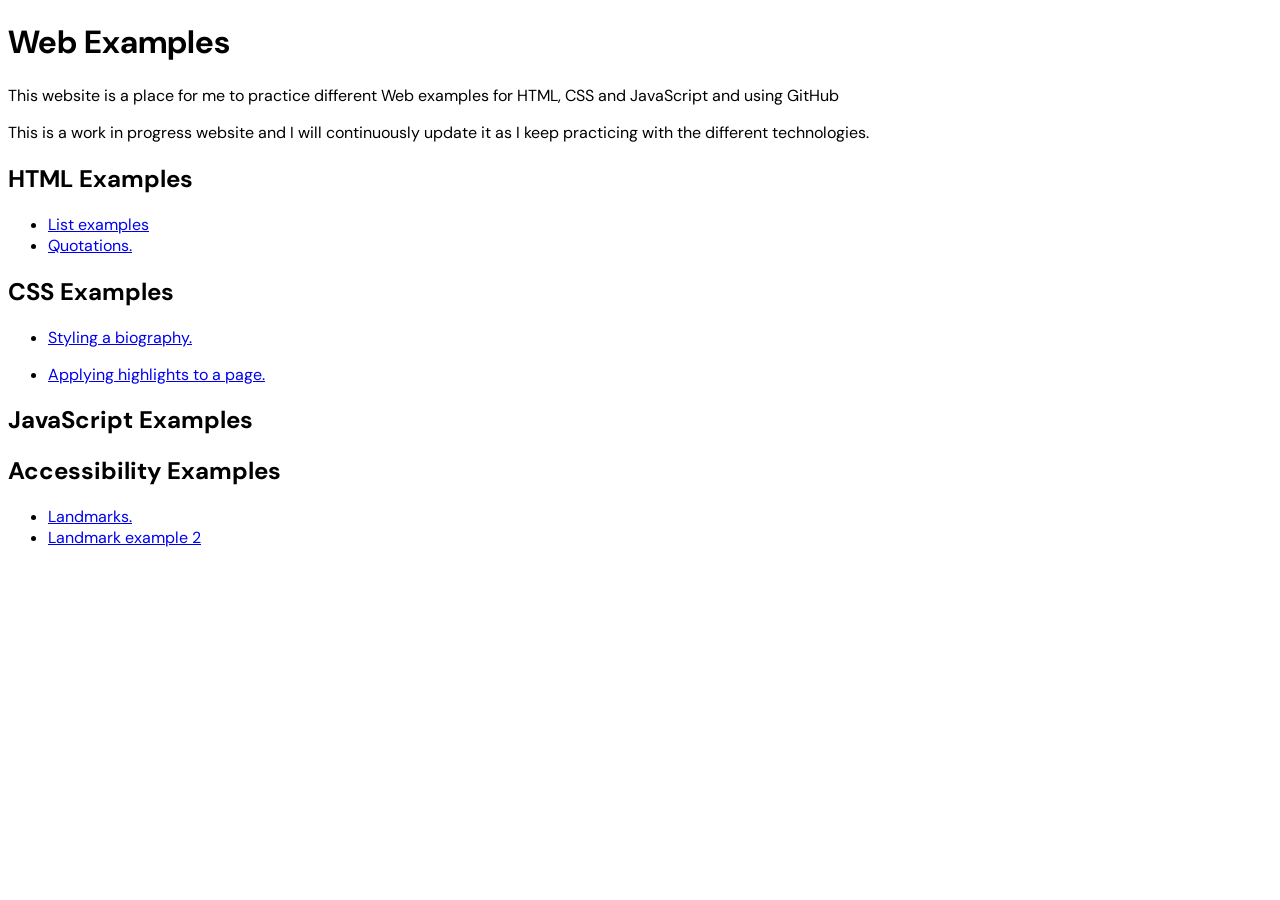
<file: index.html>
<!-- The doctype is a historical artifact that needs to be included for everything else to work
     correctly. <!doctype html> is the shortest string of characters that counts
     as a valid doctype, and it should be included at the top of all webpages. That
     is all you need to know.  -->
<!doctype html>

<!-- The <html> element. This element wraps all the content on the page. It is sometimes known as
     the root element.   -->
<html lang="en-US">

<!-- The <head> element. This element acts as a container for information about the page that isn't
     part of the content that users will see. This can include keywords and a page description to be 
     shown in the search results, CSS to style content, character set declarations, and more.  -->
   <head>

<!-- A <meta> element. This element represents metadata that describes the page. The "charset" attribute       
     specifies the character encoding your document will use. UTF-8 includes most characters from the vast
     majority of human written languages, which means the page will be able to display different languages
     successfully. There is no reason not to set this, and it can help avoid some problems later.  -->
      <meta charset="utf-8" />

<!-- The <title> element. This sets the title of the page, which is the title that appears in the 
     browser tab the page is loaded in. The page title is also used to describe the page when it is
     bookmarked.   -->
      <title>Web Examples</title>

     <link rel="preconnect" href=https://fonts.googleapis.com>
     <link rel="preconnect" href=https://fonts.gstatic.com crossorigin>
     <link href=https://fonts.googleapis.com/css2?family=DM+Sans:ital,opsz,wght@0,9..40,100..1000;1,9..40,100..1000&display=swap rel="stylesheet">
     <style>
         body {
            font-family: "DM Sans", sans-serif;
         }
     </style>
   </head>

<!-- The <body> element. This contains all the content that displays on the page, including text, images,
     videos, games, playable audio tracks and so on. -->
   <body>
      <h1>Web Examples</h1>
      <p>This website is a place for me to practice different Web examples for HTML, CSS and JavaScript and using GitHub</p>
      <p>This is a work in progress website and I will continuously update it as I keep practicing with the different technologies.</p> 
        
      <h2>HTML Examples</h2>
      <ul>
           <li> <a href="list-examples.html">List examples</a> </li>
           <li> <a href="quotes.html">Quotations.</a> </li>
      </ul>
       

      <h2>CSS Examples</h2>
        <ul>
             <li> <a href="biography.html">Styling a biography.</a> </li>
        </ul>
        <ul>
             <li> <a href="highlight.html">Applying highlights to a page.</a> </li>
        </ul>
   
      <h2>JavaScript Examples</h2> 

      <h2>Accessibility Examples</h2> 
         <ul>
             <li> <a href="landmark.html">Landmarks.</a> </li>
             <li> <a href="document-structure1.html">Landmark example 2</a> </li> 
        </ul>
   </body>
</html>
</file>
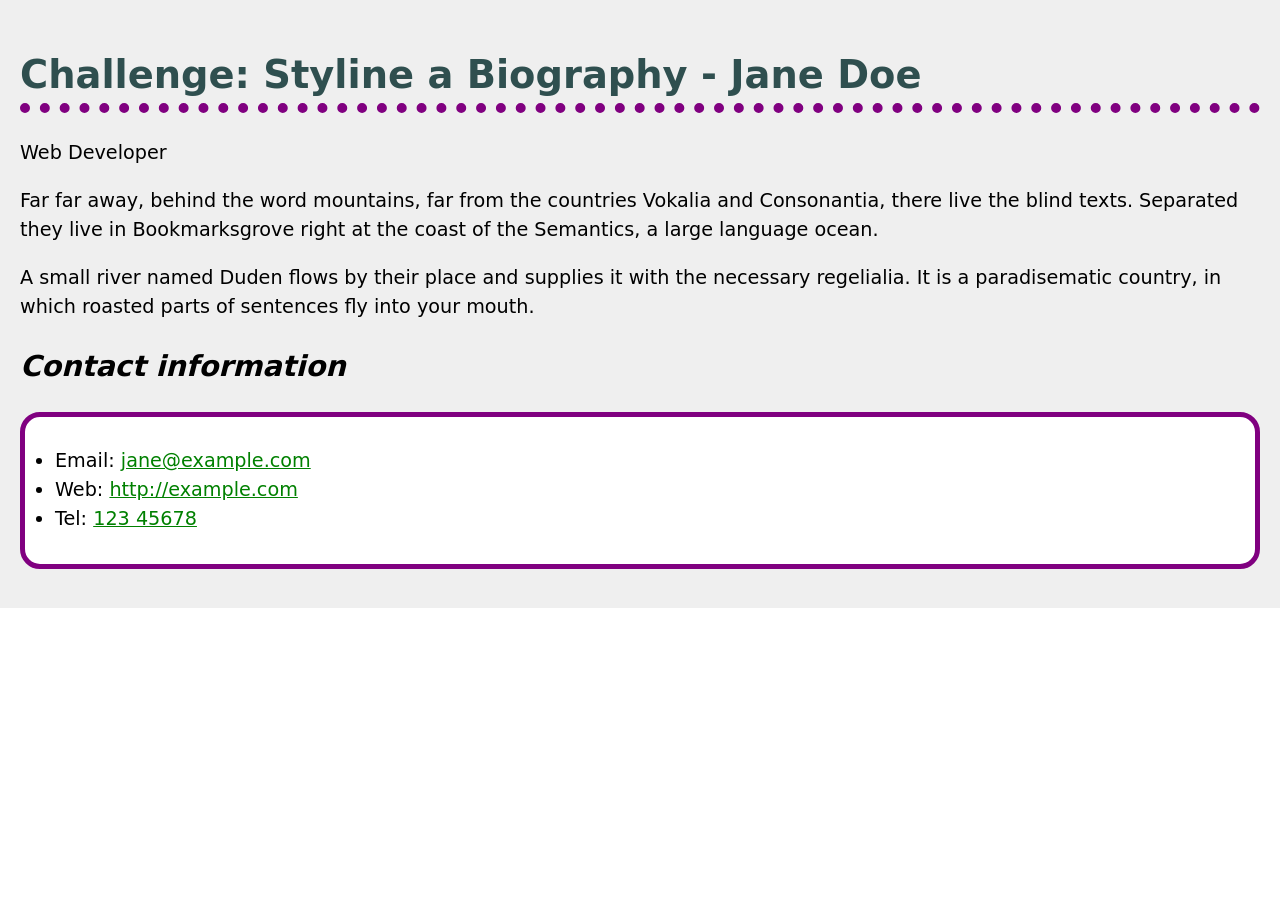
<file: biography.html>
<!doctype html>
<html lang="en-US">
   <head>
      <meta charset="utf-8" />
      <title>Challenge: Styling a Biography</title>

      <link rel="stylesheet" href="biography-styles.css" />
   </head>

   <body>
      <h1>Challenge: Styline a Biography - Jane Doe </h1>

      <div class="job-title">Web Developer</div>
      <p>
         Far far away, behind the word mountains, far from the countries Vokalia and
         Consonantia, there live the blind texts. Separated they live in Bookmarksgrove
         right at the coast of the Semantics, a large language ocean.
      </p>

      <p>
         A small river named Duden flows by their place and supplies it with the
         necessary regelialia. It is a paradisematic country, in which roasted parts of
         sentences fly into your mouth.
      </p>

      <h2>Contact information</h2>

      <ul>
         <li>Email: <a href="mailto:jane@example.com">jane@example.com</a></li>
         <li>Web: <a href="http://example.com">http://example.com</a></li>
         <li>Tel: <a href="tel:12345678">123 45678</a></li>
      </ul>  
     
   </body>
</html>
</file>
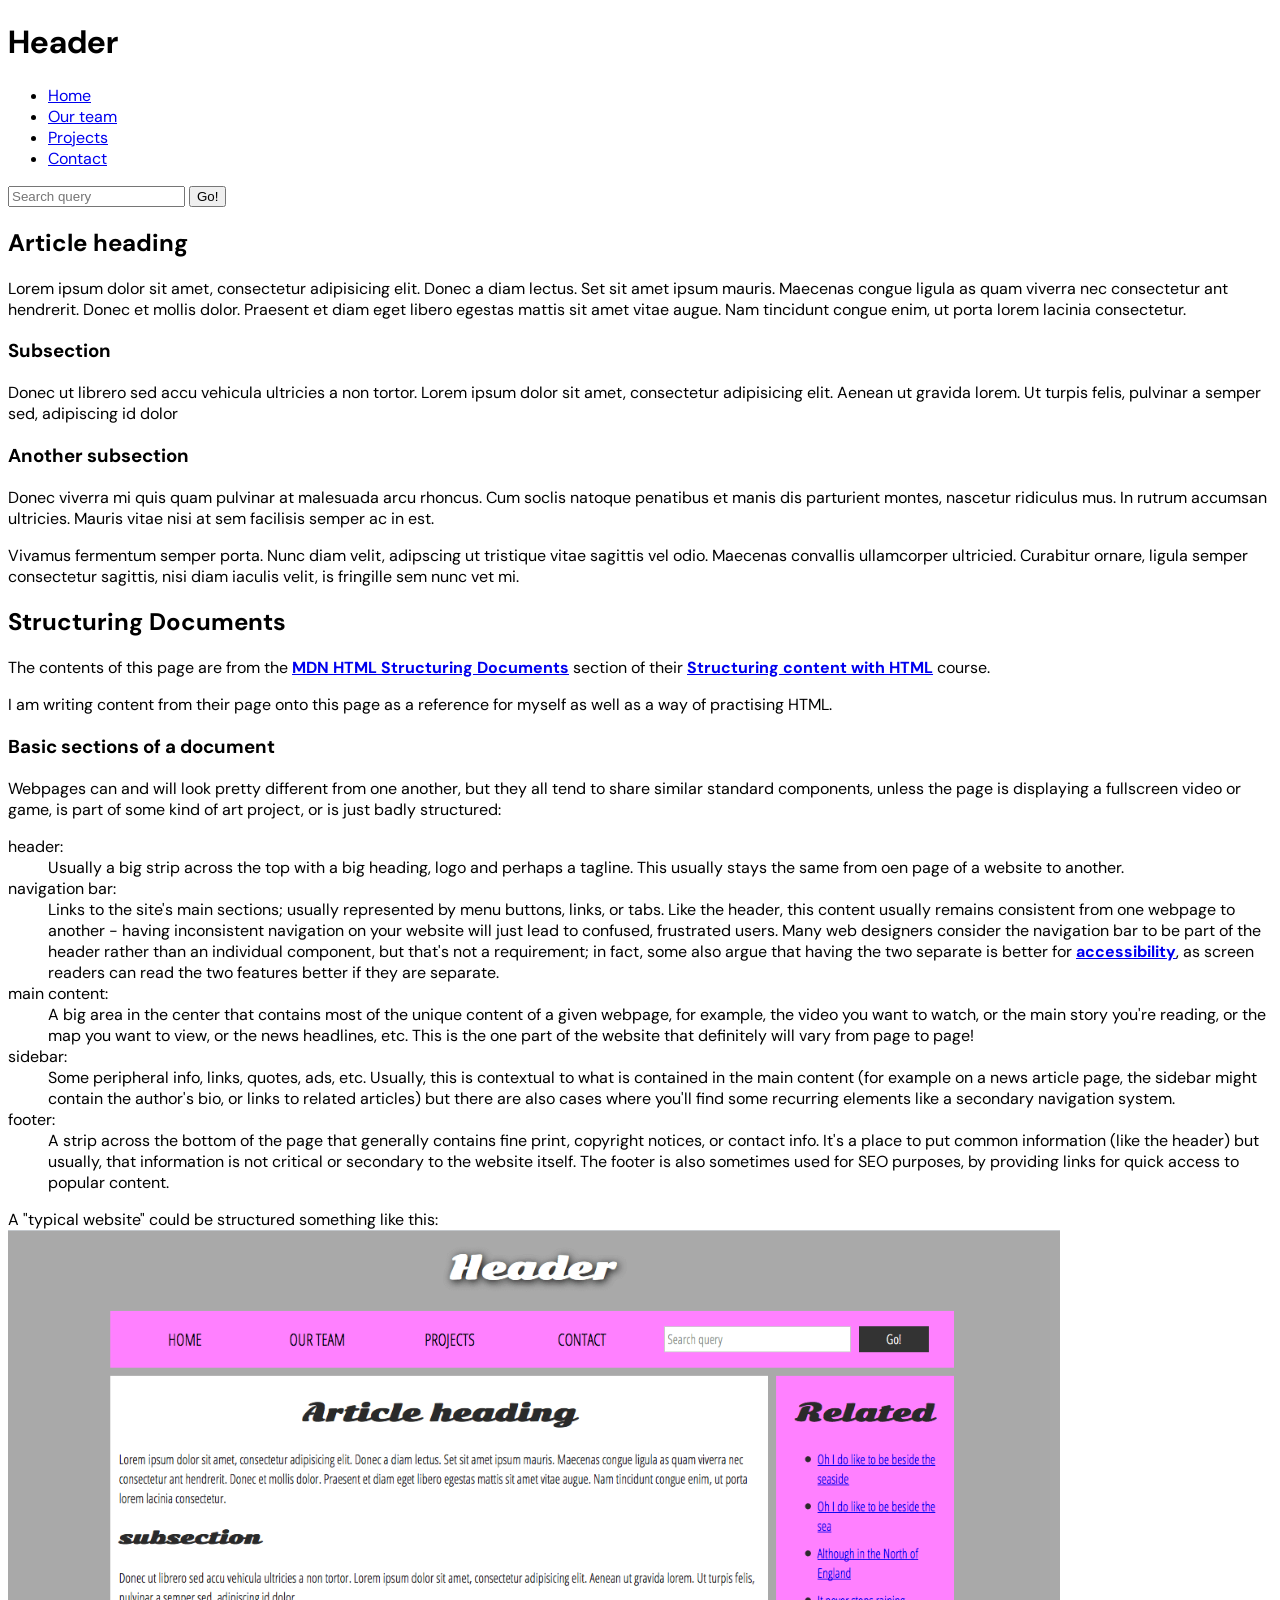
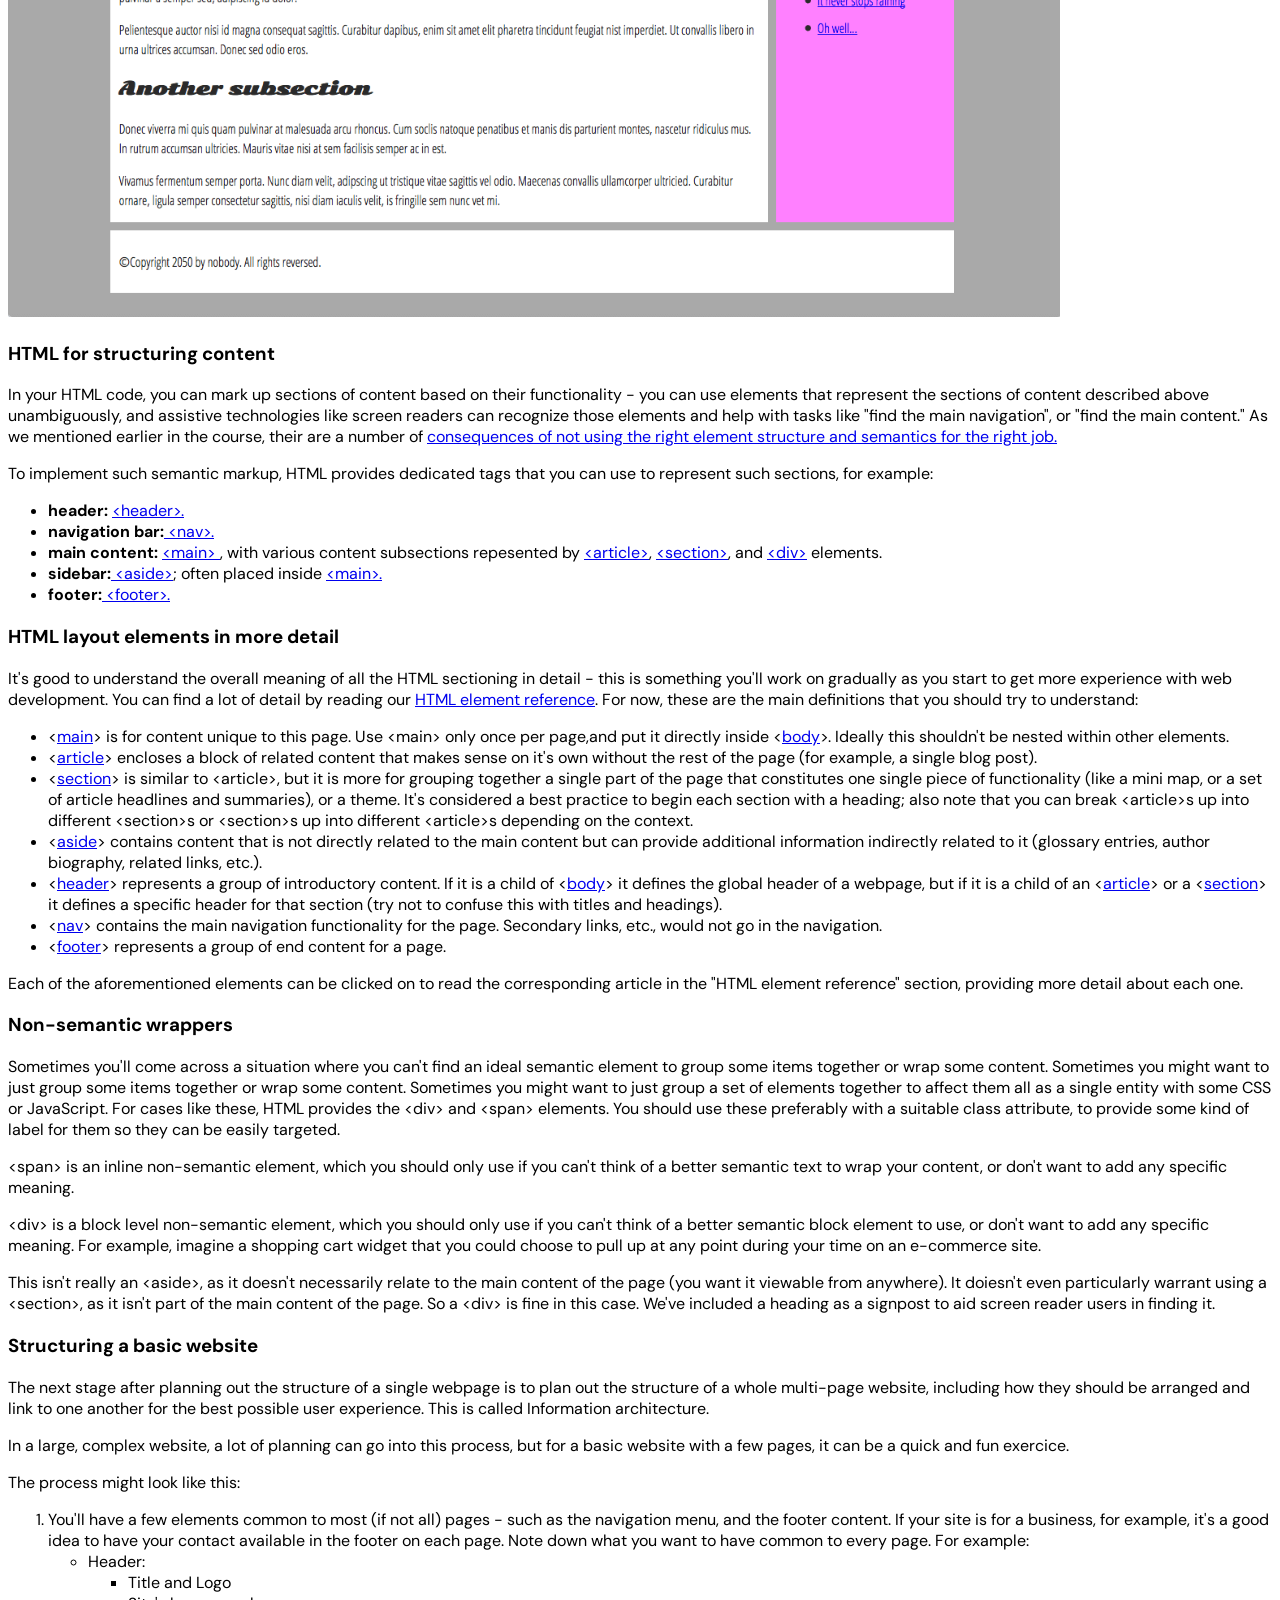
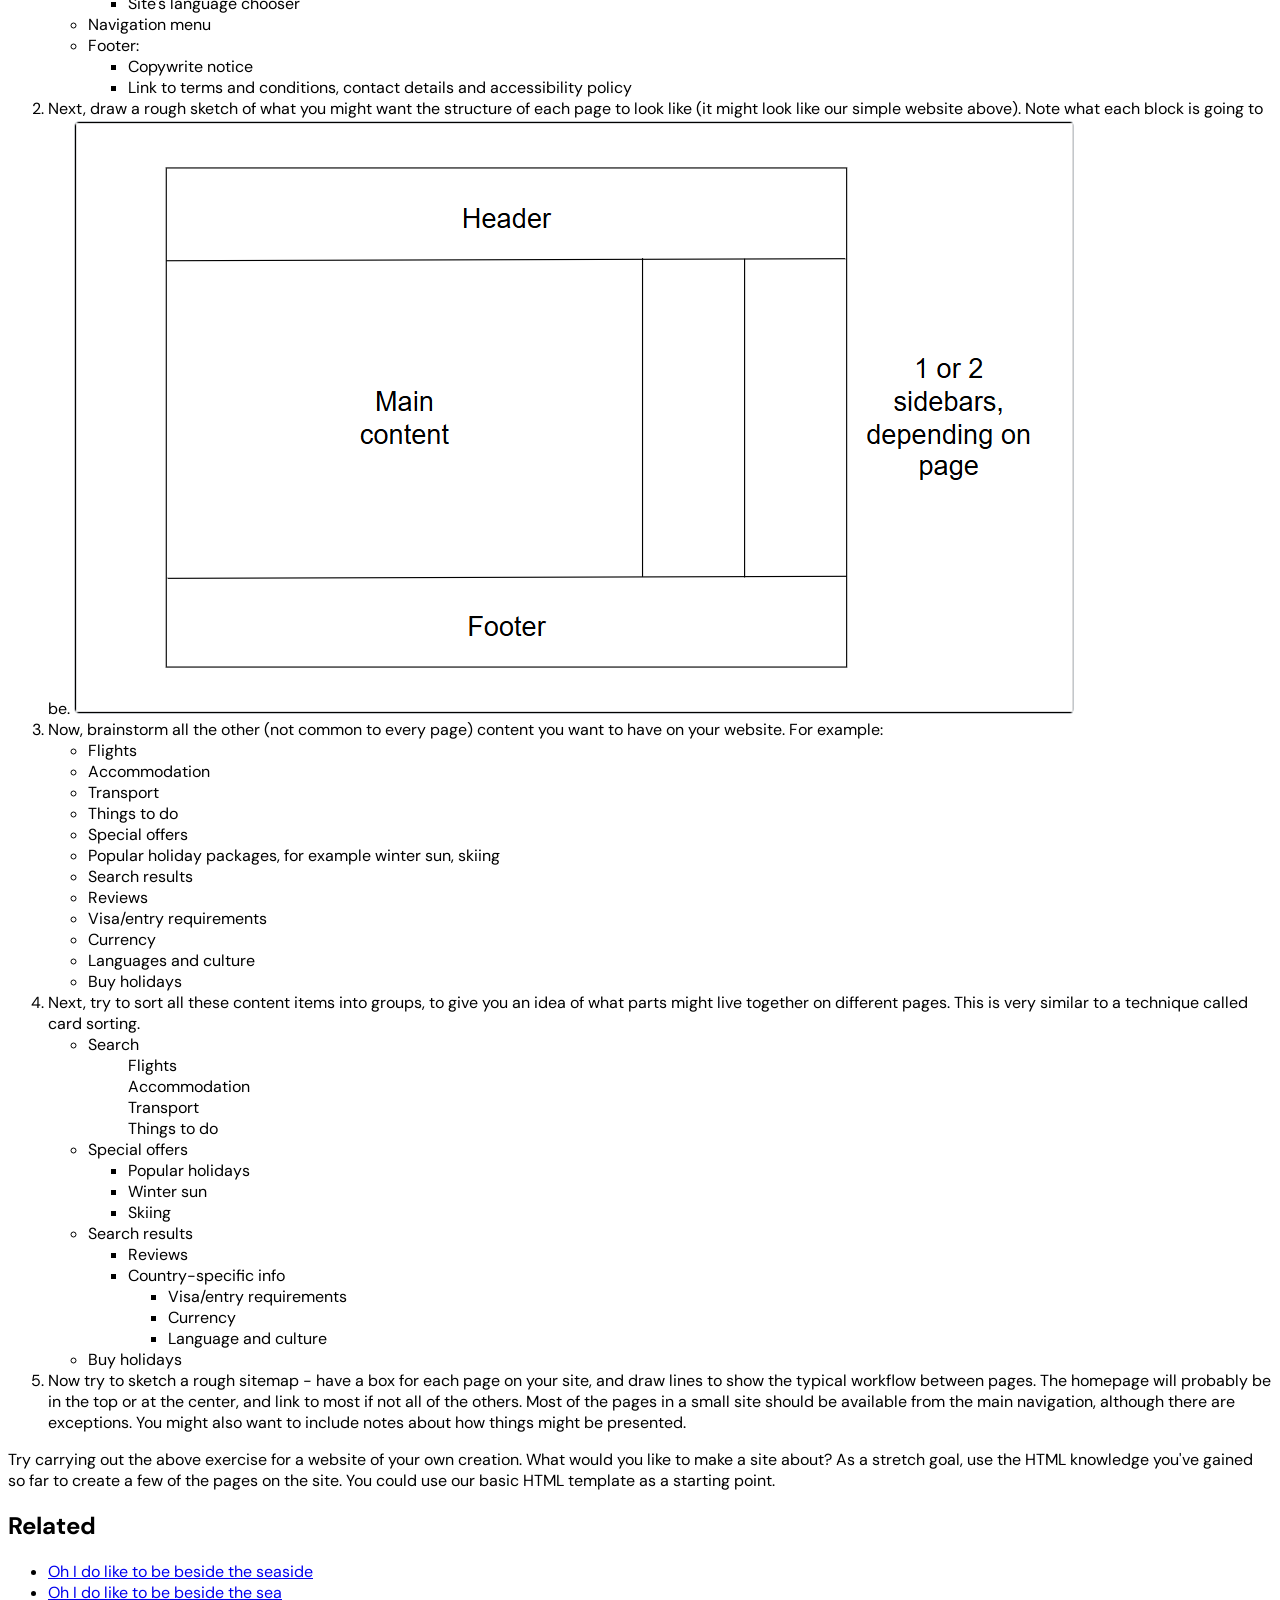
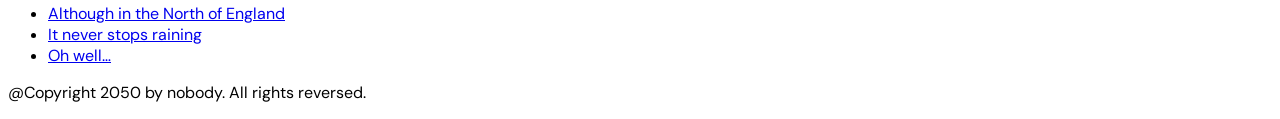
<file: document-structure1.html>
<!doctype html>
<html lang="en-US">
  <head>
    <meta charset="utf-8" />
    <meta name="viewport" content="width=device-width" />

    <title>Structuring Documents</title>

    <link rel="preconnect" href="https://fonts.googleapis.com">
    <link rel="preconnect" href="https://fonts.gstatic.com" crossorigin="">
    <link href="https://fonts.googleapis.com/css2?family=DM+Sans:ital,opsz,
      wght@0,9..40,100..1000;1,9..40,100..1000&amp;display=swap" rel="stylesheet">
    <style>
         body {
            font-family: "DM Sans", sans-serif;
         }
     </style>
  </head>

  <body>
    <!-- The main header used across all the pages of our website -->
       <header>
         <h1>Header</h1>
       </header> 

      <nav>
        <ul>
          <li><a href="#">Home</a></li>
          <li><a href="#">Our team</a></li>
          <li><a href="#">Projects</a></li>
          <li><a href="#">Contact</a></li>
        </ul>

        <!-- A Search form: another common non-linear way to navigate through a site. -->

        <form>
          <input type="search" name="q" placeholder="Search query" />
          <input type="submit" value="Go!" />
        </form>
      </nav>

      <!-- Our page's main content. -->

      <main>
        <!-- An article -->
        <article>
          <h2>Article heading</h2>

          <p>
            Lorem ipsum dolor sit amet, consectetur adipisicing elit. Donec a diam lectus.
            Set sit amet ipsum mauris. Maecenas congue ligula as quam viverra nec consectetur 
            ant hendrerit. Donec et mollis dolor. Praesent et diam eget libero egestas mattis sit amet 
            vitae augue. Nam tincidunt congue enim, ut porta lorem lacinia consectetur.
          </p>

          <section>
            <h3>Subsection</h3>
              <p>
                Donec ut librero sed accu vehicula ultricies a non tortor. Lorem
                ipsum dolor sit amet, consectetur adipisicing elit. Aenean ut gravida lorem.
                Ut turpis felis, pulvinar a semper sed, adipiscing id dolor
              </p>
          </section>
          <section>
            <h3>Another subsection</h3>
              <p>
                Donec viverra mi quis quam pulvinar at malesuada arcu rhoncus. Cum soclis natoque penatibus 
                et manis dis parturient montes, nascetur ridiculus mus. In rutrum accumsan ultricies. Mauris vitae
                nisi at sem facilisis semper ac in est.
              </p>

              <p>
                Vivamus fermentum semper porta. Nunc diam velit, adipscing ut tristique vitae sagittis vel odio.
                Maecenas convallis ullamcorper ultricied. Curabitur ornare, ligula semper consectetur sagittis,
                nisi diam iaculis velit, is fringille sem nunc vet mi.                
              </p>            
          </section>
        </article>

        <article>
          <h2>Structuring Documents</h2>

          <p>
            The contents of this page are from the <strong>
              <a href="https://developer.mozilla.org/en-US/docs/Learn_web_development/Core/Structuring_content/Structuring_documents">
              MDN HTML Structuring Documents</a></strong> section of their <strong>
              <a href="https://developer.mozilla.org/en-US/docs/Learn_web_development/Core/Structuring_content">Structuring content with HTML</a>
              </strong> course.
          </p>

          <p>
            I am writing content from their page onto this page as a reference for myself as well as a way of practising
            HTML.
          </p>

          <section>
            <h3>Basic sections of a document</h3>

            <p>
              Webpages can and will look pretty different from one another, but they all tend to share similar standard components, unless
              the page is displaying a fullscreen video or game, is part of some kind of art project, or is just badly structured:

              <dl>
                <dt>header:</dt>
                <dd>
                  Usually a big strip across the top with a big heading, logo and perhaps a tagline. 
                  This usually stays the same from oen page of a website to another. </dd>
                <dt>navigation bar:</dt>
                <dd>
                  Links to the site's main sections; usually represented by menu buttons, links, or tabs.
                  Like the header, this content usually remains consistent from one webpage to another - 
                  having inconsistent navigation on your website will just lead to confused, frustrated users.
                  Many web designers consider the navigation bar to be part of the header rather than an individual 
                  component, but that's not a requirement; in fact, some also argue that having the two separate is better
                  for <strong><a href="https://developer.mozilla.org/en-US/docs/Learn_web_development/Core/Accessibility">accessibility</a></strong>, 
                  as screen readers can read the two features better if they are separate. 
                </dd>
                <dt>main content:</dt>
                <dd>
                  A big area in the center that contains most of the unique content of a given webpage, for example, the video you want 
                  to watch, or the main story you're reading, or the map you want to view, or the news headlines, etc. This is the one part 
                  of the website that definitely will vary from page to page!
                </dd>
                <dt>sidebar:</dt>
                <dd>
                  Some peripheral info, links, quotes, ads, etc. Usually, this is contextual to what is contained in the main
                  content (for example on a news article page, the sidebar might contain the author's bio, or links to 
                  related articles) but there are also cases where you'll find some recurring elements like a secondary 
                  navigation system.
                </dd>
                <dt>footer:</dt>
                <dd>
                  A strip across the bottom of the page that generally contains fine print, copyright notices, or contact info. 
                  It's a place to put common information (like the header) but usually, that information is not critical or secondary
                  to the website itself. The footer is also sometimes used for SEO purposes, by providing links for quick access to 
                  popular content.</dd>
              </dl>              
            </p>

            <p>
              A "typical website" could be structured something like this:
              <img src="typical website.png" alt="A layout of a typical website">
              
            </p>
          </section>

          <section>
            <h3>HTML for structuring content</h3>

            <p>
              In your HTML code, you can mark up sections of content based on their functionality - you can use elements
              that represent the sections of content described above unambiguously, and assistive technologies like screen
              readers can recognize those elements and help with tasks like "find the main navigation", or "find the main
              content." As we mentioned earlier in the course, their are a number of 
              <a href="https://developer.mozilla.org/en-US/docs/Learn_web_development/Core/Structuring_content/Headings_and_paragraphs#why_do_we_need_structure">       
                consequences of not using the right element structure and semantics for the right job.</a>
            </p>

            <p>
              To implement such semantic markup, HTML provides dedicated tags that you can use to represent such sections,
              for example:

              <ul>
                <li><strong>header:</strong> <a href="https://developer.mozilla.org/en-US/docs/Web/HTML/Reference/Elements/header">
                  &ltheader&gt.</a></li>
                <li><strong>navigation bar:</strong><a href="https://developer.mozilla.org/en-US/docs/Web/HTML/Reference/Elements/nav"> 
                  &ltnav&gt.</a></li>
                <li><strong>main content:</strong> <a href="https://developer.mozilla.org/en-US/docs/Web/HTML/Reference/Elements/main "> 
                  &ltmain&gt </a>, with various content subsections repesented by
                  <a href="https://developer.mozilla.org/en-US/docs/Web/HTML/Reference/Elements/article">&ltarticle&gt</a>,
                  <a href="https://developer.mozilla.org/en-US/docs/Web/HTML/Reference/Elements/section">&ltsection&gt</a>, and 
                  <a href="https://developer.mozilla.org/en-US/docs/Web/HTML/Reference/Elements/div ">&ltdiv&gt</a> elements.</li>
                <li><strong>sidebar:</strong><a href="https://developer.mozilla.org/en-US/docs/Web/HTML/Reference/Elements/aside"> 
                  &ltaside&gt</a>; often placed inside <a href="https://developer.mozilla.org/en-US/docs/Web/HTML/Reference/Elements/main"> 
                    &ltmain&gt.</a></li>
                <li><strong>footer:</strong><a href="https://developer.mozilla.org/en-US/docs/Web/HTML/Reference/Elements/footer"> 
                  &ltfooter&gt.</a></li>
              </ul>
            </p>
          </section>
          <section>
            <h3>HTML layout elements in more detail </h3>

            <p>
              It's good to understand the overall meaning of all the HTML sectioning in detail - this is something
              you'll work on gradually as you start to get more experience with web development. You can find a lot of 
              detail by reading our <a href="https://developer.mozilla.org/en-US/docs/Web/HTML/Reference/Elements ">
              HTML element reference</a>. For now, these are the main definitions that you should try to understand:

              <ul>
                <li>&lt<a href="https://developer.mozilla.org/en-US/docs/Web/HTML/Reference/Elements/main">main</a>&gt 
                    is for content unique to this page. Use &ltmain&gt only once per page,and put it directly inside 
                    &lt<a href="https://developer.mozilla.org/en-US/docs/Web/HTML/Reference/Elements/body">body</a>&gt. 
                    Ideally this shouldn't be nested within other elements. 
                </li>
                <li>&lt<a href="https://developer.mozilla.org/en-US/docs/Web/HTML/Reference/Elements/article">article</a>&gt 
                    encloses a block of related content that makes sense on it's own without the rest of 
                    the page (for example, a single blog post). 
                </li>
                <li>&lt<a href="https://developer.mozilla.org/en-US/docs/Web/HTML/Reference/Elements/section">section</a>&gt 
                    is similar to &ltarticle&gt, but it is more for grouping together a single part of the
                    page that constitutes one single piece of functionality (like a mini map, or a set of article headlines
                    and summaries), or a theme. It's considered a best practice to begin each section with a heading; also 
                    note that you can break &ltarticle&gts up into different &ltsection&gts or &ltsection&gts up into different
                    &ltarticle&gts depending on the context. 
                </li>
                <li>&lt<a href="https://developer.mozilla.org/en-US/docs/Web/HTML/Reference/Elements/aside">aside</a>&gt contains 
                    content that is not directly related to the main content but can provide additional 
                    information indirectly related to it (glossary entries, author biography, related links, etc.).  
                </li>
                <li>&lt<a href="https://developer.mozilla.org/en-US/docs/Web/HTML/Reference/Elements/header">header</a>&gt represents 
                    a group of introductory content. If it is a child of 
                    &lt<a href="https://developer.mozilla.org/en-US/docs/Web/HTML/Reference/Elements/body">body</a>&gt it defines the 
                    global header of a webpage, but if it is a child of an 
                    &lt<a href="https://developer.mozilla.org/en-US/docs/Web/HTML/Reference/Elements/article ">article</a>&gt 
                    or a &lt<a href="https://developer.mozilla.org/en-US/docs/Web/HTML/Reference/Elements/section">section</a>&gt 
                    it defines a specific header for that section (try not to confuse this with titles and headings). 
                </li>
                <li>&lt<a href="https://developer.mozilla.org/en-US/docs/Web/HTML/Reference/Elements/nav">nav</a>&gt 
                    contains the main navigation functionality for the page. Secondary links, etc., would not go in the navigation. 
                </li>
                <li>&lt<a href="https://developer.mozilla.org/en-US/docs/Web/HTML/Reference/Elements/footer">footer</a>&gt 
                     represents a group of end content for a page. 
                </li>
              </ul>
            </p>

            <p>
              Each of the aforementioned elements can be clicked on to read the corresponding article in the "HTML element reference" 
              section, providing more detail about each one.
            </p>
          </section>

          <section>
            <h3>Non-semantic wrappers </h3>

            <p>
              Sometimes you'll come across a situation where you can't find an ideal semantic element to group some items together or
              wrap some content. Sometimes you might want to just group some items together or wrap some content. Sometimes you might
              want to just group a set of elements together to affect them all as a single entity with some CSS or JavaScript. For cases 
              like these, HTML provides the &ltdiv&gt and &ltspan&gt elements. You should use these preferably with a suitable class 
              attribute, to provide some kind of label for them so they can be easily targeted.
            </p>

            <p>
              &ltspan&gt is an inline non-semantic element, which you should only use if you can't think of a better semantic text to wrap 
              your content, or don't want to add any specific meaning.
            </p>

            <p>
              &ltdiv&gt is a block level non-semantic element, which you should only use if you can't think of a better semantic block element
              to use, or don't want to add any specific meaning. For example, imagine a shopping cart widget that you could choose to pull
              up at any point during your time on an e-commerce site.
            </p>

            <p>
              This isn't really an &ltaside&gt, as it doesn't necessarily relate to the main content of the page (you want it viewable from
              anywhere). It doiesn't even particularly warrant using a &ltsection&gt, as it isn't part of the main content of the page. So
              a &ltdiv&gt is fine in this case. We've included a heading as a signpost to aid screen reader users in finding it.
            </p>    
          </section>

          <section>
            <h3>Structuring a basic website </h3>

            <p>
              The next stage after planning out the structure of a single webpage is to plan out the structure of a whole
              multi-page website, including how they should be arranged and link to one another for the best possible user 
              experience. This is called Information architecture.
            </p>

            <p>
              In a large, complex website, a lot of planning can go into this process, but for a basic website with a few pages, it
              can be a quick and fun exercice.
            </p>

            <p>
              The process might look like this:
            </p>

            <ol>
              <li>You'll have a few elements common to most (if not all) pages - such as the navigation menu, and the
                footer content. If your site is for a business, for example, it's a good idea to have your contact available in
                the footer on each page. Note down what you want to have common to every page. For example:
                <ul>
                  <li>Header:</li>
                  <ul>
                    <li>Title and Logo</li>
                    <li>Site's language chooser</li>
                  </ul>
                  <li>Navigation menu</li>
                  <li>Footer: </li>
                  <ul>
                    <li>Copywrite notice</li>
                    <li>Link to terms and conditions, contact details and accessibility policy </li>
                  </ul>
                </ul>
              </li>
              <li>
                Next, draw a rough sketch of what you might want the structure of each page to look like (it might look
                like our simple website above). Note what each block is going to be.

                 <img src="structuring a basic website.png" alt="An image of a basic website structure">
              </li>
              <li>
                Now, brainstorm all the other (not common to every page) content you want to have on your website. For example:
                <ul>
                  <li>Flights</li>
                  <li>Accommodation</li>
                  <li>Transport</li>
                  <li>Things to do</li>
                  <li>Special offers</li>
                  <li>Popular holiday packages, for example winter sun, skiing</li>
                  <li>Search results</li>
                  <li>Reviews</li>
                  <li>Visa/entry requirements</li>
                  <li>Currency</li>
                  <li>Languages and culture</li>
                  <li>Buy holidays</li>
                </ul>
              </li>
              <li>
                Next, try to sort all these content items into groups, to give you an idea of what parts might live together
                on different pages. This is very similar to a technique called card sorting.
                <ul>
                  <li>
                    Search
                    <ul>Flights</ul>
                    <ul>Accommodation</ul>
                    <ul>Transport</ul>
                    <ul>Things to do</ul>
                  </li>
                  <li>Special offers
                     <ul>
                       <li>Popular holidays</li>
                       <li>Winter sun</li>
                       <li>Skiing</li>
                     </ul>
                  </li>
                  <li>Search results
                    <ul>
                      <li>Reviews</li>
                      <li>Country-specific info
                        <ul>
                          <li>Visa/entry requirements</li>
                          <li>Currency</li>
                          <li>Language and culture</li>
                        </ul>
                      </li>
                    </ul>
                  </li>
                  <li>Buy holidays</li>
                </ul>
              </li>
              <li>
                Now try to sketch a rough sitemap - have a box for each page on your site, and draw lines to show the
                typical workflow between pages. The homepage will probably be in the top or at the center, and link
                to most if not all of the others. Most of the pages in a small site should be available from the main
                navigation, although there are exceptions. You might also want to include notes about how things might
                be presented.
              </li>
            </ol>

            <p>
              Try carrying out the above exercise for a website of your own creation. What would you like to make a site
              about? As a stretch goal, use the HTML knowledge you've gained so far to create a few of the pages on the
              site. You could use our basic HTML template as a starting point.
            </p>
          </section>
        </article>

        <!-- the aside content can also be nested within the main content -->
        <aside>
          <h2>Related</h2>

          <ul>
            <li><a href="#">Oh I do like to be beside the seaside</a></li>
            <li><a href="#">Oh I do like to be beside the sea</a></li>
            <li><a href="#">Although in the North of England</a></li>
            <li><a href="#">It never stops raining</a></li>
            <li><a href="#">Oh well…</a></li>
          </ul>
        </aside>
      </main>

      <!-- The footer that is used across all the pages of our website -->

      <footer>
        <p>
          @Copyright 2050 by nobody. All rights reversed.
        </p>
      </footer>
  </body>
  
</html>
</file>
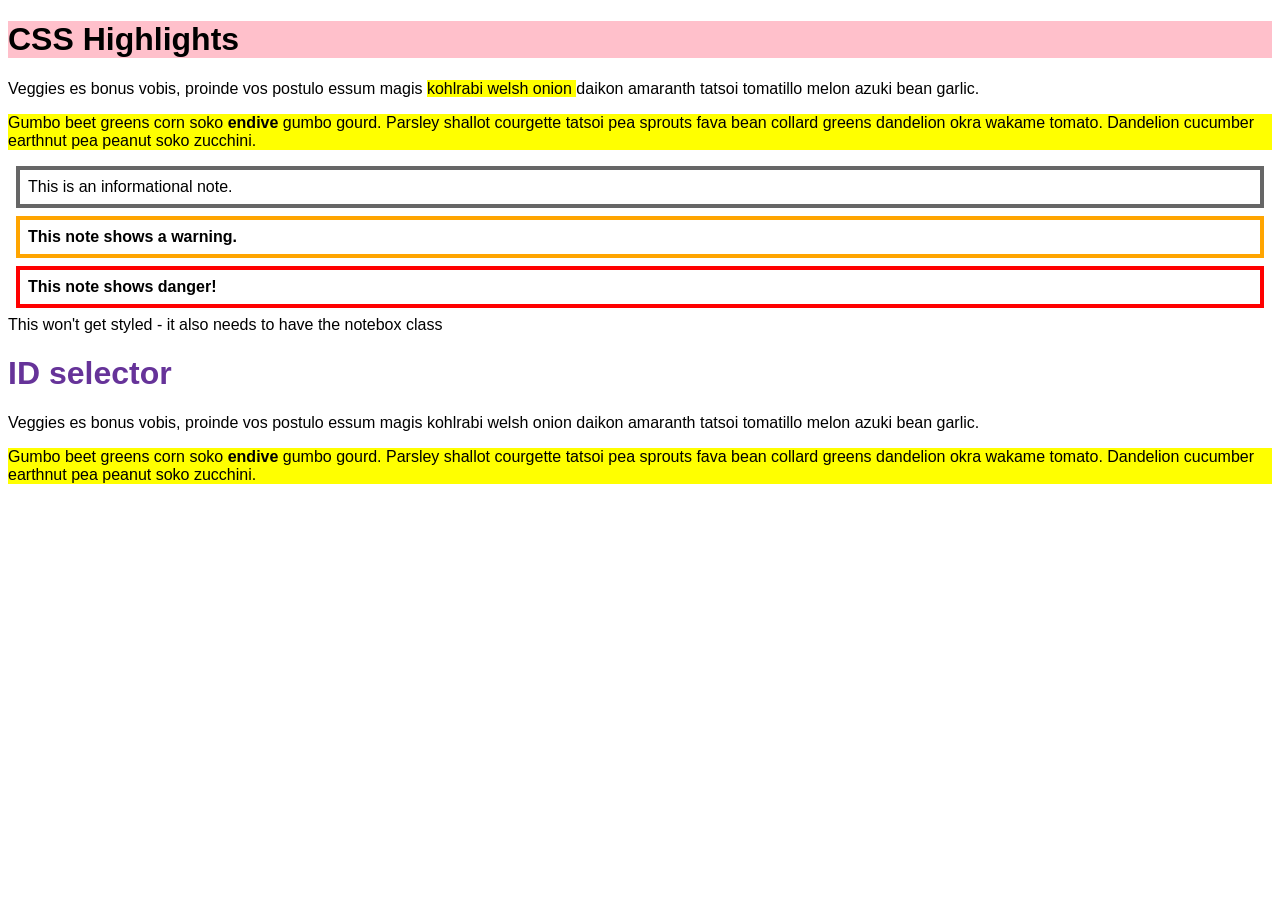
<file: highlight.html>
<!doctype html>
<html lang="en-US">
   <head>
      <meta charset="utf-8" />
      <title>CSS Highlights</title>

      <link rel="stylesheet" href="highlight.css" />
   </head>

   <body>
      <h1 class="highlight">CSS Highlights </h1>
      <p>
        Veggies es bonus vobis, proinde vos postulo essum magis 
        <span class="highlight">kohlrabi welsh onion </span> daikon amaranth tatsoi tomatillo melon azuki 
        bean garlic.
      </p>

     <p class="highlight">
        Gumbo beet greens corn soko <strong>endive</strong> gumbo gourd. Parsley shallot courgette tatsoi pea
        sprouts fava bean collard greens dandelion okra wakame tomato. Dandelion cucumber earthnut
        pea peanut soko zucchini.
     </p>

     <div class="notebox">This is an informational note.</div>

     <div class="notebox warning">This note shows a warning.</div>

     <div class="notebox danger">This note shows danger!</div>

     <div class="danger">This won't get styled - it also needs to have the notebox class</div>  

     <h1 id="heading">ID selector</h1>

     <p>
        Veggies es bonus vobis, proinde vos postulo essum magis kohlrabi welsh onion
        daikon amaranth tatsoi tomatillo melon azuki bean garlic.
     </p> 

     <p id="one">
        Gumbo beet greens corn soko <strong>endive</strong> gumbo gourd. Parsley
        shallot courgette tatsoi pea sprouts fava bean collard greens dandelion okra
        wakame tomato. Dandelion cucumber earthnut pea peanut soko zucchini.
     </p>   
    
   </body>
</html>
</file>
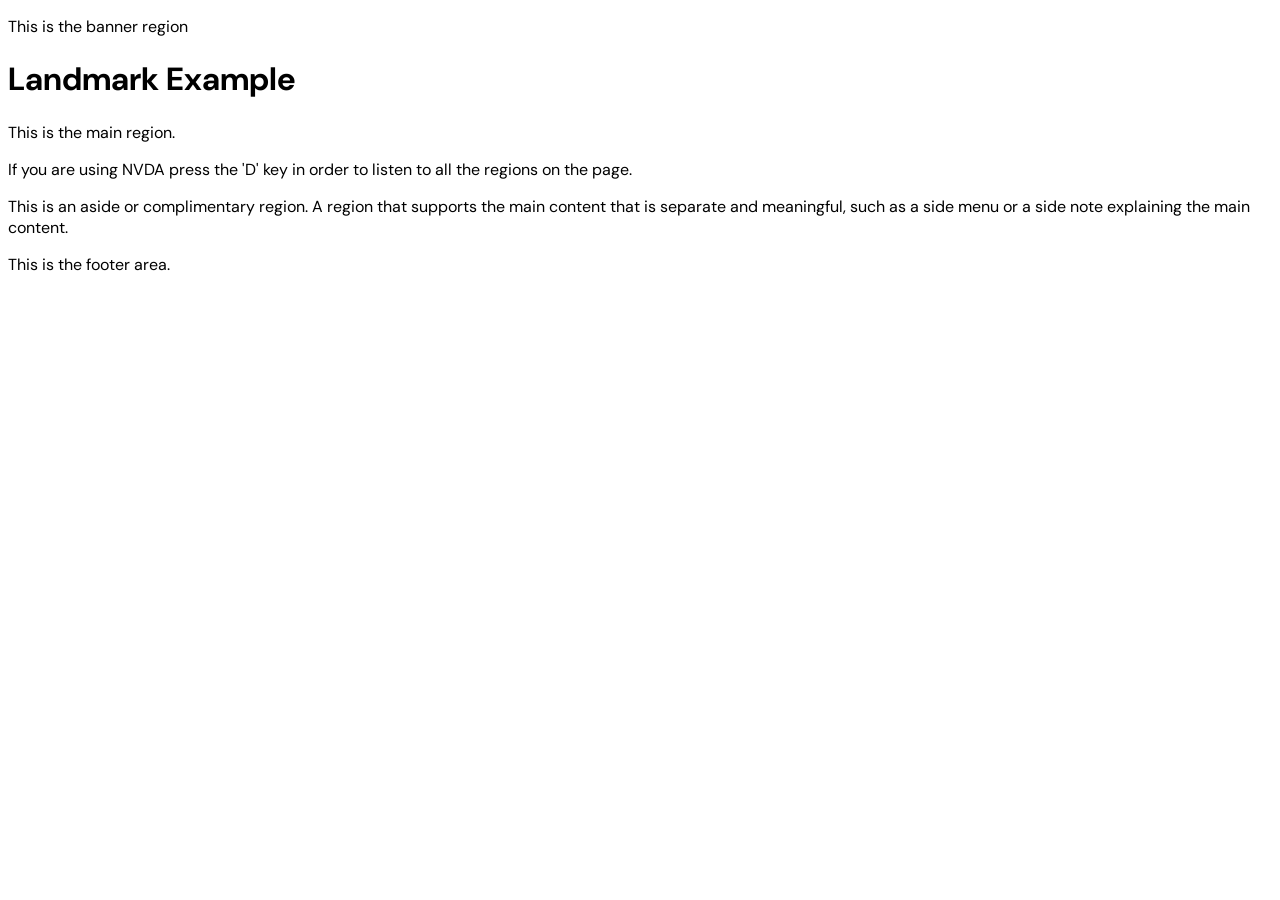
<file: landmark.html>
<!doctype html>
<html lang="en-US">
   <head>
      <meta charset="utf-8" />
      <title>Landmark Example</title>
      
      <link rel="preconnect" href=https://fonts.googleapis.com>
      <link rel="preconnect" href=https://fonts.gstatic.com crossorigin>
      <link href=https://fonts.googleapis.com/css2?family=DM+Sans:ital,opsz,wght@0,9..40,100..1000;1,9..40,100..1000&display=swap rel="stylesheet">
      <style>
         body {
            font-family: "DM Sans", sans-serif;
         }
      </style>
   </head>

   <body>
      <header role="banner">
         <p>This is the banner region</p>
      </header>
      
     <main role="main">
       <h1>Landmark Example</h1> 
        <p>This is the main region.</p>

        <p>If you are using NVDA press the 'D' key in order to listen to all the regions on the page.</p>
     </main>
     <aside role="complementary">
         <p>This is an aside or complimentary region. A region that supports the main content that is separate and
            meaningful, such as a side menu or a side note explaining the main content.
        </p>
      </aside>
      
      <footer role="contentinfo">
        <p>This is the footer area.</p>
     </footer>
   </body>
</html>
</file>
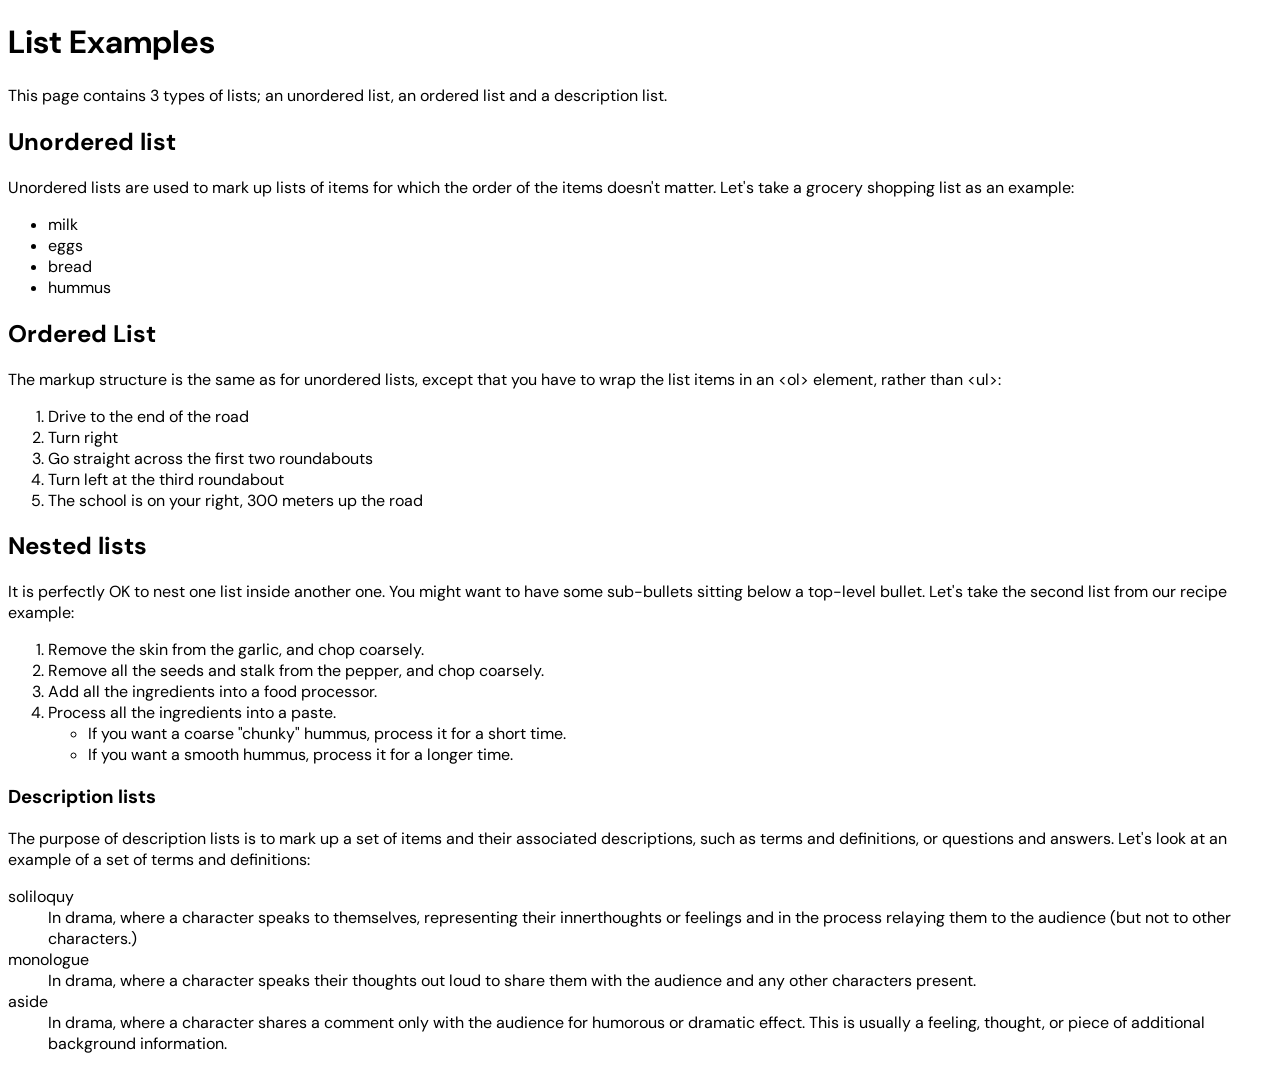
<file: list-examples.html>
<!doctype html>
<html lang="en-US">
   <head>
      <meta charset="utf-8" />
      <title>List Examples</title>

      <link rel="preconnect" href=https://fonts.googleapis.com>
      <link rel="preconnect" href=https://fonts.gstatic.com crossorigin>
      <link href=https://fonts.googleapis.com/css2?family=DM+Sans:ital,opsz,wght@0,9..40,100..1000;1,9..40,100..1000&display=swap rel="stylesheet">
      <style>
         body {
            font-family: "DM Sans", sans-serif;
         }
      </style>
   </head>

   <body>
     <h1>List Examples</h1>
      <p>This page contains 3 types of lists; an unordered list, an ordered list and a description list. </p>

     <h2>Unordered list</h2>
     <p>Unordered lists are used to mark up lists of items for which the order of the items doesn't matter. 
        Let's take a grocery shopping list as an example:</p>
     <ul>
       <li>milk</li>
       <li>eggs</li>
       <li>bread</li>
       <li>hummus</li>
     </ul>

     <h2>Ordered List</h2>

     <p>The markup structure is the same as for unordered lists, except that you have to wrap the list items in an &ltol&gt element, 
        rather than &ltul&gt:</p>

     <ol>
         <li>Drive to the end of the road </li>
         <li>Turn right</li>
         <li>Go straight across the first two roundabouts</li>
         <li>Turn left at the third roundabout</li>
         <li>The school is on your right, 300 meters up the road</li>
     </ol>

     <h2>Nested lists</h2>

     <p>It is perfectly OK to nest one list inside another one. You might want to have some sub-bullets sitting below a top-level bullet. 
         Let's take the second list from our recipe example:</p>

      <ol>
         <li>Remove the skin from the garlic, and chop coarsely.</li>
         <li>Remove all the seeds and stalk from the pepper, and chop coarsely.</li>
         <li>Add all the ingredients into a food processor.</li>
         <li> Process all the ingredients into a paste.
            <ul>
               <li>If you want a coarse "chunky" hummus, process it for a short time.</li>
               <li>If you want a smooth hummus, process it for a longer time.</li>
            </ul>
         </li>
      </ol>

      <h3>Description lists</h3>

      <p>The purpose of description lists is to mark up a set of items and their associated descriptions, such as terms and definitions, or questions and answers. 
         Let's look at an example of a set of terms and definitions:</p>

      <dl>
         <dt>soliloquy</dt>
         <dd>In drama, where a character speaks to themselves, representing their innerthoughts or feelings and in the process relaying them to the 
            audience (but not to other characters.)</dd>

         <dt>monologue</dt>
         <dd>In drama, where a character speaks their thoughts out loud to share them with the audience and any other characters present.</dd>

         <dt>aside</dt>
         <dd>In drama, where a character shares a comment only with the audience for humorous or dramatic effect. This is usually a feeling, 
            thought, or piece of additional background information.</dd>
      </dl>
   </body>
</html>
</file>
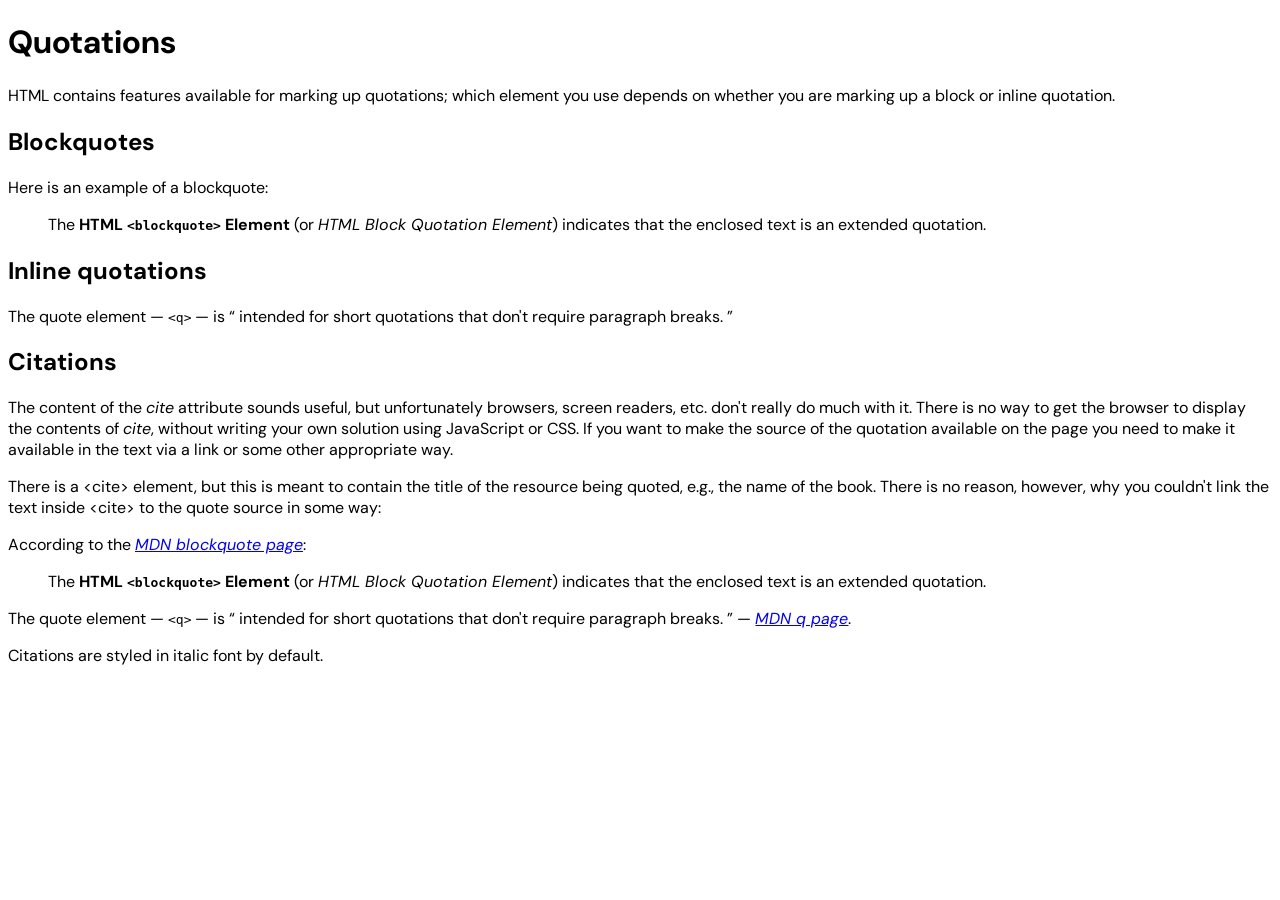
<file: quotes.html>
<!doctype html>
<html lang="en-US">
   <head>
      <meta charset="utf-8" />
      <title>Quotations</title>
      
      <link rel="preconnect" href=https://fonts.googleapis.com>
      <link rel="preconnect" href=https://fonts.gstatic.com crossorigin>
      <link href=https://fonts.googleapis.com/css2?family=DM+Sans:ital,opsz,wght@0,9..40,100..1000;1,9..40,100..1000&display=swap rel="stylesheet">
      <style>
         body {
            font-family: "DM Sans", sans-serif;
         }
      </style>
   </head>

   <body>
      <h1>Quotations</h1>

      
      <p>
        HTML contains features available for marking up quotations; which element you use depends on whether you are marking up a block or
        inline quotation.
      </p>

      <h2>Blockquotes</h2>
     
        <p>Here is an example of a blockquote: </p>

        <blockquote
          cite="https://developer.mozilla.org/en-US/docs/Web/HTML/Reference/Elements/blockquote">

           <p>
            The <strong>HTML <code>&lt;blockquote&gt;</code> Element</strong> (or
            <em>HTML Block Quotation Element</em>) indicates that the enclosed text is an extended quotation.
          </p>

         </blockquote>

      <h2>Inline quotations</h2>

      <p>
         The quote element — <code>&lt;q&gt;</code> — is

          <q
             cite="https://developer.mozilla.org/en-US/docs/Web/HTML/Reference/Elements/q">
             intended for short quotations that don't require paragraph breaks.
          </q>
      </p>

      <h2>Citations</h2>

      <p>
         The content of the <em>cite</em> attribute sounds useful, but unfortunately browsers, screen readers, etc. don't really do much with it. 
         There is no way to get the browser to display the contents of <em>cite</em>, without writing your own solution using JavaScript or CSS. 
         If you want to make the source of the quotation available on the page you need to make it available in the text via a link or some 
         other appropriate way.
      </p>

      <p>
         There is a &lt;cite&gt; element, but this is meant to contain the title of the resource being quoted, e.g., the name of the book. There is no reason, 
         however, why you couldn't link the text inside &lt;cite&gt; to the quote source in some way:
      </p>

      <p>
         According to the
         <a href="/en-US/docs/Web/HTML/Reference/Elements/blockquote">
         <cite>MDN blockquote page</cite></a>:   
      </p>

      <blockquote
         cite="https://developer.mozilla.org/en-US/docs/Web/HTML/Reference/Elements/blockquote">
         <p>
            The <strong>HTML <code>&lt;blockquote&gt;</code> Element</strong> (or
            <em>HTML Block Quotation Element</em>) indicates that the enclosed text is
            an extended quotation.
         </p>
      </blockquote>

      <p>
         The quote element — <code>&lt;q&gt;</code> — is
         <q cite="https://developer.mozilla.org/en-US/docs/Web/HTML/Reference/Elements/q">
         intended for short quotations that don't require paragraph breaks.
         </q>

          — <a href="/en-US/docs/Web/HTML/Reference/Elements/q"><cite>MDN q page</cite></a>.
      </p>

      <p>
         Citations are styled in italic font by default.
      </p>
     
   </body>
</html>
</file>
<file: biography-styles.css>
html {
  background-color: white;
}

body {
  font: 1.2em / 1.5 system-ui;
  padding: 20px;                /* Apply a padding of 20px on all four sides. */
  background-color: #efefef;

  /* Center the <body> element inside the viewport. */
  
  margin-top: 0;
  margin-bottom: 0;

  margin-left: auto;
  margin-right: auto;
  
}

h1 {
  color: darkslategray;
  border-bottom: 10px dotted purple;
  font-size: 2 rem;
}

h2 {
  font-style: italic;
  font-size: 1.5 rem;
}

a:link {
  color: green;
}

a:hover {
  color: darkgreen;
  text-decoration: none;
}

a:focus {
  color: darkgreen;
  text-decoration: none:
}


ul {
  background-color: white;
  border: 5px solid purple;
  padding: 30px;
  border-radius: 20px;
}
</file>
<file: highlight.css>
body {
  font-family: sans-serif;
}

.highlight {
  background-color: yellow;
}

span.highlight {
  background-color: yellow;
}

h1.highlight {
    background-color: pink;
}

.notebox {
  border: 4px solid #666666;
  padding: 0.5em;
  margin: 0.5em;
}

.notebox.warning {
  border-color: orange;
  font-weight: bold;
}

.notebox.danger {
  border-color: red;
  font-weight: bold;
}

#one {
  background-color: yellow;
}

h1#heading {
  color: rebeccapurple;
}
</file>
